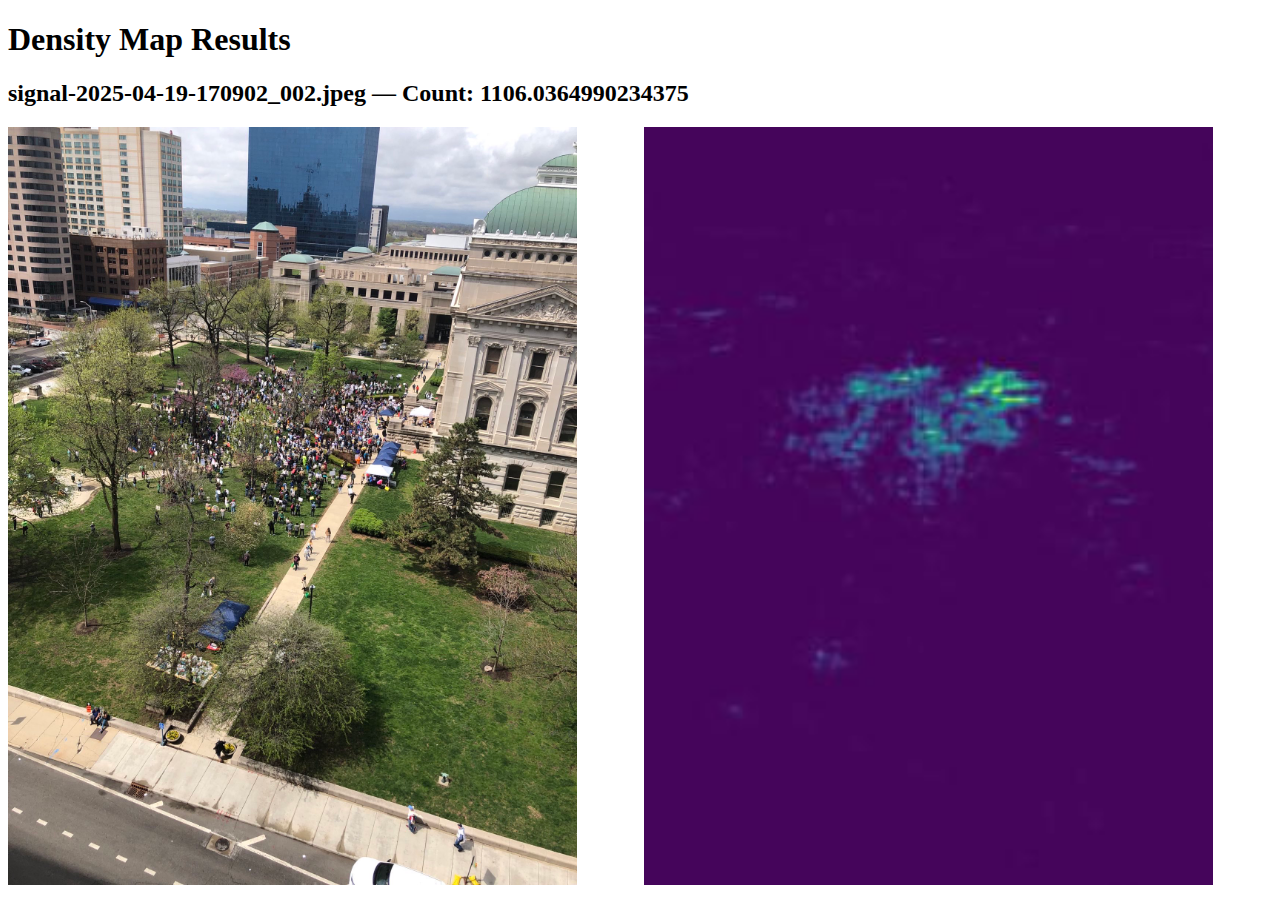
<file: april19/index.html>
<!doctype html>
<html><head><meta charset='utf-8'>
<title>LWCC Results</title></head><body>
<h1>Density Map Results</h1>
<div style='margin-bottom:2em;'>
  <h2>signal-2025-04-19-170902_002.jpeg — Count: 1106.0364990234375</h2>
  <img src='signal-2025-04-19-170902_002.jpeg' alt='original' style='width:45%; margin-right:5%;'>
  <img src='density_signal-2025-04-19-170902_002.jpeg' alt='density map' style='width:45%;'>
</div>
</body></html>
</file>
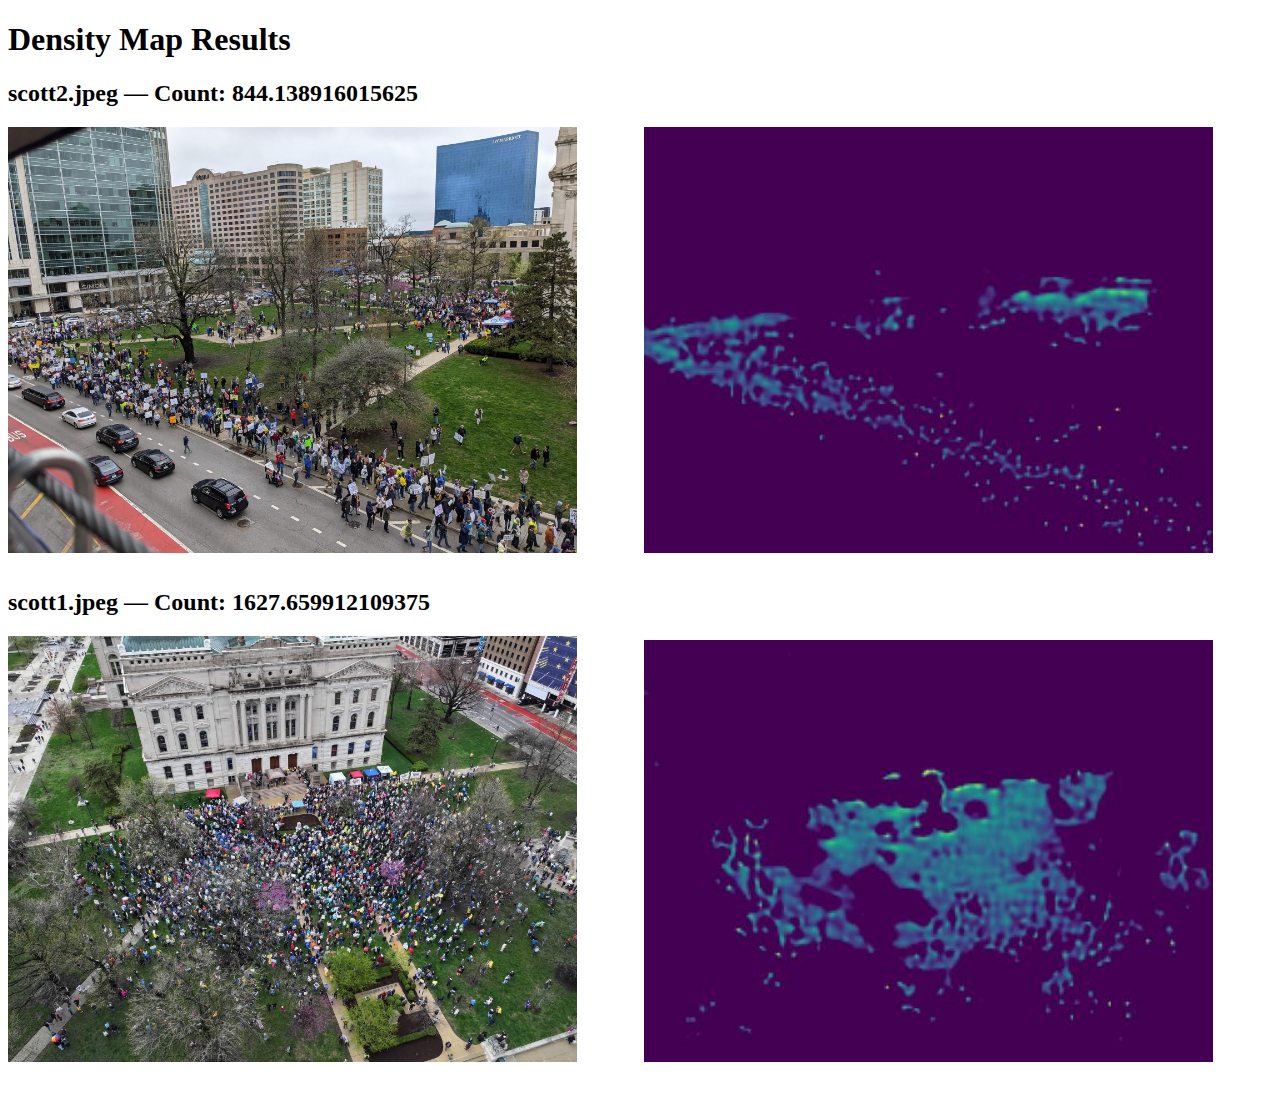
<file: output/index.html>
<!doctype html>
<html><head><meta charset='utf-8'>
<title>LWCC Results</title></head><body>
<h1>Density Map Results</h1>
<div style='margin-bottom:2em;'>
  <h2>scott2.jpeg — Count: 844.138916015625</h2>
  <img src='scott2.jpeg' alt='original' style='width:45%; margin-right:5%;'>
  <img src='density_scott2.jpeg' alt='density map' style='width:45%;'>
</div>
<div style='margin-bottom:2em;'>
  <h2>scott1.jpeg — Count: 1627.659912109375</h2>
  <img src='scott1.jpeg' alt='original' style='width:45%; margin-right:5%;'>
  <img src='density_scott1.jpeg' alt='density map' style='width:45%;'>
</div>
</body></html>
</file>
